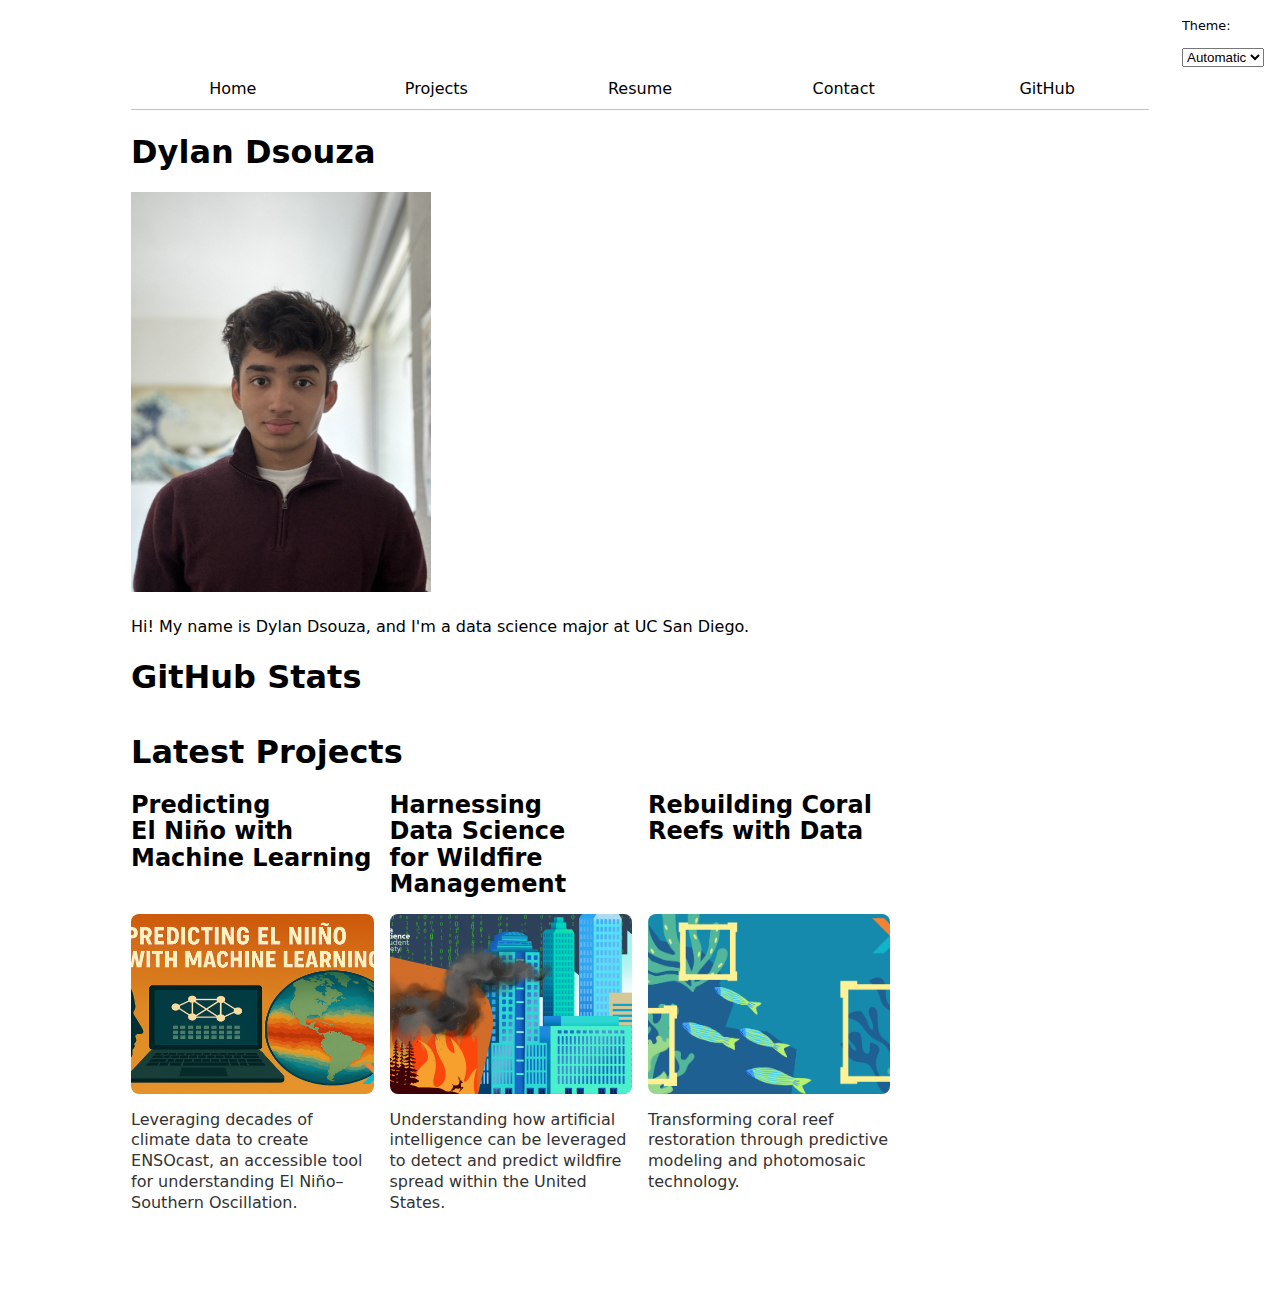
<file: index.html>
<!DOCTYPE html>
<html lang="en">
<head>
    <meta charset="UTF-8">
    <meta name="viewport" content="width=device-width, initial-scale=1.0">
    <title>Dylan Dsouza: Personal site and portfolio</title>
    <link rel="stylesheet" type="text/css" href="style.css">
</head>
<body>
    <h1>Dylan Dsouza</h1>
    <img src="images/contact-portrait.jpg" alt="Dylan Dsouza portrait" width="300" height="400">
    <p>Hi! My name is Dylan Dsouza, and I'm a data science major at UC San Diego.</p>
    <h1>GitHub Stats</h1>
    <div id="profile-stats">
    </div>

    <h1>Latest Projects</h1>
    <div class="projects">
    <!-- Dynamically added content will appear here -->
    </div>
    <script type="module" src="global.js"></script>
    <script src="index.js" type="module" defer></script>
</body>
</html>
</file>
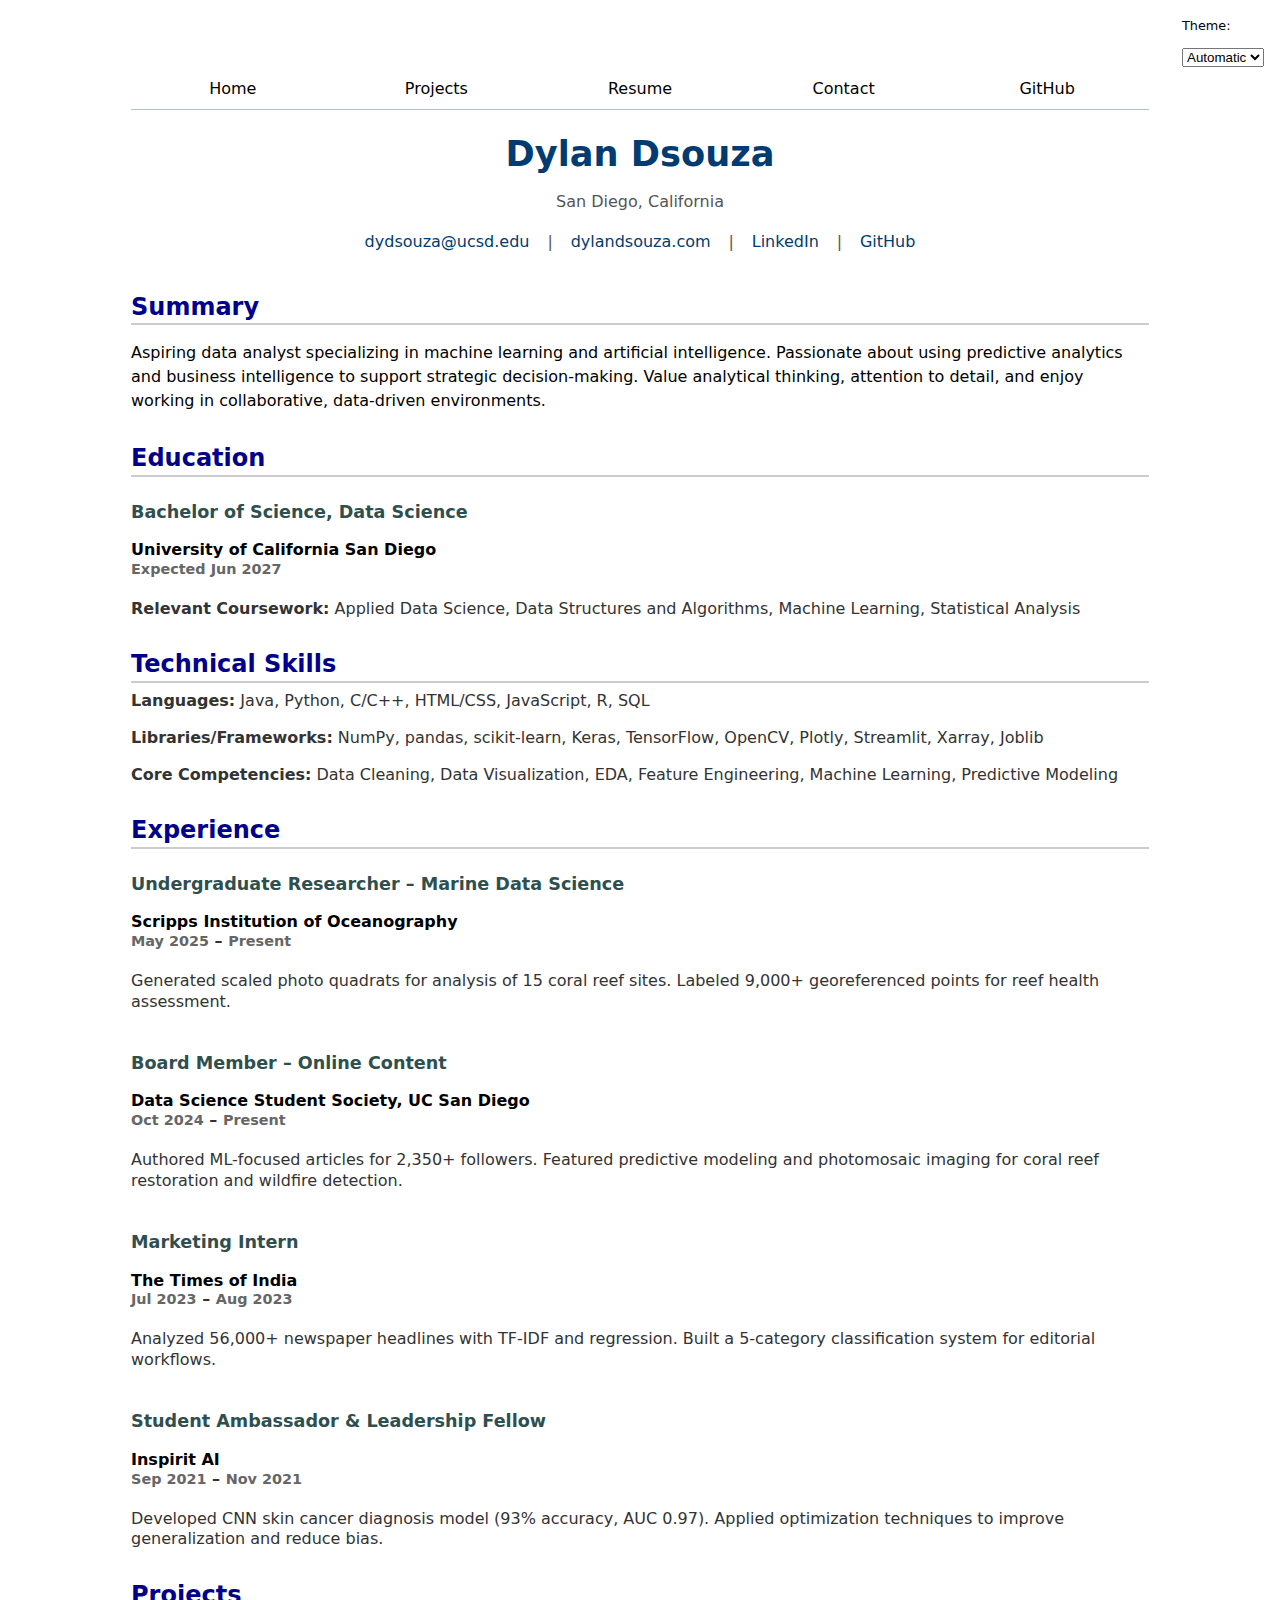
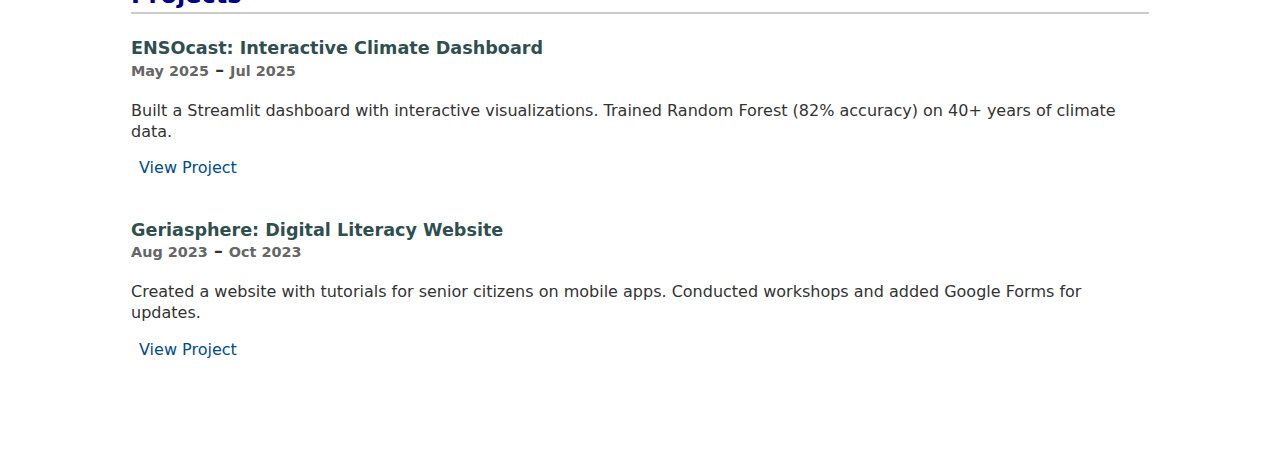
<file: resume/index.html>
<!DOCTYPE html>
<html lang="en">
<head>
    <meta charset="UTF-8">
    <meta name="viewport" content="width=device-width, initial-scale=1.0">
    <title>Resume Page</title>
    <link rel="stylesheet" type="text/css" href="../style.css">
</head>
<body>
    <!DOCTYPE html>
<html lang="en">
<head>
    <meta charset="UTF-8">
    <title>Dylan Dsouza - Resume</title>
</head>
<body>

    <header>
        <h1>Dylan Dsouza</h1>
        <p>San Diego, California</p>
        <p>
            <a href="mailto:dydsouza@ucsd.edu">dydsouza@ucsd.edu</a> |
            <a href="https://dylandsouza.com/" target="_blank">dylandsouza.com</a> |
            <a href="https://linkedin.com/in/dsouza-dylan/" target="_blank">LinkedIn</a> |
            <a href="https://github.com/dsouza-dylan" target="_blank">GitHub</a>
        </p>
    </header>

    <section>
        <h2>Summary</h2>
        <p>Aspiring data analyst specializing in machine learning and artificial intelligence. Passionate about using predictive analytics and business intelligence to support strategic decision-making. Value analytical thinking, attention to detail, and enjoy working in collaborative, data-driven environments.</p>
    </section>

    <section>
        <h2>Education</h2>
        <article>
            <h3>Bachelor of Science, Data Science</h3>
            <h4>University of California San Diego<p><time datetime="2027-06">Expected Jun 2027</time></p></h4>
            <p><strong>Relevant Coursework:</strong> Applied Data Science, Data Structures and Algorithms, Machine Learning, Statistical Analysis</p>
        </article>
    </section>

    <section>
        <h2>Technical Skills</h2>
        <article>
            <p><strong>Languages:</strong> Java, Python, C/C++, HTML/CSS, JavaScript, R, SQL</p>
            <p><strong>Libraries/Frameworks:</strong> NumPy, pandas, scikit-learn, Keras, TensorFlow, OpenCV, Plotly, Streamlit, Xarray, Joblib</p>
            <p><strong>Core Competencies:</strong> Data Cleaning, Data Visualization, EDA, Feature Engineering, Machine Learning, Predictive Modeling</p>
        </article>
    </section>

    <section>
        <h2>Experience</h2>

        <article>
            <h3>Undergraduate Researcher – Marine Data Science</h3>
            <h4>Scripps Institution of Oceanography<p><time datetime="2025-05">May 2025</time> – <time datetime="2025-09">Present</time></p></h4>
            <p>Generated scaled photo quadrats for analysis of 15 coral reef sites. Labeled 9,000+ georeferenced points for reef health assessment.</p>
        </article>

        <article>
            <h3>Board Member – Online Content</h3>
            <h4>Data Science Student Society, UC San Diego<p><time datetime="2024-10">Oct 2024</time> – <time datetime="2025-09">Present</time></p></h4>
            <p>Authored ML-focused articles for 2,350+ followers. Featured predictive modeling and photomosaic imaging for coral reef restoration and wildfire detection.</p>
        </article>

        <article>
            <h3>Marketing Intern</h3>
            <h4>The Times of India<p><time datetime="2023-07">Jul 2023</time> – <time datetime="2023-08">Aug 2023</time></p></h4>
            <p>Analyzed 56,000+ newspaper headlines with TF-IDF and regression. Built a 5-category classification system for editorial workflows.</p>
        </article>

        <article>
            <h3>Student Ambassador & Leadership Fellow</h3>
            <h4>Inspirit AI<p><time datetime="2021-09">Sep 2021</time> – <time datetime="2021-11">Nov 2021</time></p></h4>
            <p>Developed CNN skin cancer diagnosis model (93% accuracy, AUC 0.97). Applied optimization techniques to improve generalization and reduce bias.</p>
        </article>
    </section>

    <section>
        <h2>Projects</h2>

        <article>
            <h3>ENSOcast: Interactive Climate Dashboard<p><time datetime="2025-05">May 2025</time> – <time datetime="2025-07">Jul 2025</time></p></h3>
            <p>Built a Streamlit dashboard with interactive visualizations. Trained Random Forest (82% accuracy) on 40+ years of climate data.</p>
            <p><a href="https://ensocast.streamlit.app/">View Project</a></p>
        </article>

        <article>
            <h3>Geriasphere: Digital Literacy Website<p><time datetime="2023-08">Aug 2023</time> – <time datetime="2023-10">Oct 2023</time></p></h3>
            <p>Created a website with tutorials for senior citizens on mobile apps. Conducted workshops and added Google Forms for updates.</p>
            <p><a href="https://geriasphere.github.io/trialgeriasphere2024">View Project</a></p>
        </article>
    </section>
    <script type="module" src="../global.js"></script>
</body>
</html>
</file>
<file: style.css>
body {
  /* Set line height to 1.5 times the font size
	   and use the OS’s UI font as the website font
	 */
  font: 100%/1.5 system-ui;
  max-width: 100ch;
  margin-inline: auto;
  padding: 6ch;
}

nav {
  display: flex;
  margin-bottom: 25px;
  border-bottom-width: 1px;
  border-bottom-style: solid;
  --border-color: oklch(50% 10% 200 / 40%);
  border-bottom-color: var(--border-color);
}

a {
  flex: 1;
  text-decoration: none;
  color: inherit;
  text-align: center;
  padding: 0.5em;
}

a:hover {
  border-bottom-width: 0.4em;
  border-bottom-style: solid;
  border-bottom-color: var(--color-accent);
  background-color: color-mix(in oklch, var(--color-accent), canvas 85%);
  padding-bottom: 0.1em;
}

.current {
  border-bottom-width: 0.4em;
  border-bottom-style: solid;
  border-bottom-color: var(--border-color);
  padding-bottom: 0.1em;
  font-weight: bold;
}

:root {
  --color-accent: oklch(65% 50% 0);
  color-scheme: light dark;
}

html {
  accent-color: var(--color-accent);
}

input, textarea, button {
  font: inherit;
}

form {
  display: grid;
  grid-template-columns: auto 1fr;
  gap: 1em;
}

label {
  display: grid;
  grid-template-columns: subgrid;
  grid-column: 1 / -1;
  gap: 1em;
}

.color-scheme{
  position: absolute;
  top: 1rem;
  right: 1rem;
  font-size: 80%;
  font-family: inherit;
}

button {
  display: grid;
  grid-column: 1 / -1;
  gap: 1em;
}

.projects {
  display: grid;
  grid-template-columns: repeat(auto-fill, minmax(15em, 1fr));
  gap: 1em;
}

article {
  display: grid;
  grid-template-rows: subgrid;
  grid-row: span 3;
  gap: 1em;
}

h1, h2, h3, h4, h5, h6 {
  line-height: 1.1;
  text-wrap: balance;
}

h2 {
  margin: 0;
}

header {
  text-align: center;
  margin-bottom: 2.5rem;
}

header h1 {
  font-size: 2.2rem;
  font-weight: 700;
  margin-bottom: 0.25rem;
  color: #003b71;
}

header p {
  margin-bottom: 0.3rem;
  color: #555;
}

header a {
  color: #003b71;
  margin: 0 0.3rem;
}

header a:hover {
  font-weight: bold;
}

section {
  margin-bottom: 2rem;
}

section h2 {
  font-size: 1.5rem;
  color: darkblue;
  border-bottom: 2px solid #ccc;
  padding-bottom: 0.2rem;
  margin-bottom: 0.5rem;
}

article {
  margin-bottom: 1.5rem;
}

article p {
  margin-bottom: 0.15rem;
  line-height: 1.4;
  color: #333;
}

article time {
  color: #666;
  font-size: 0.9rem;
  margin-bottom: 0.15rem;
}

article a {
  color: #004b8d;
  font-weight: 500;
}

article a:hover {
  text-decoration: underline;
}

article p,
article time {
  margin: 0;
  padding: 0;
  line-height: 1.3;
}

article h3 {
  font-size: 1.1rem;
  color: darkslategray;
  margin-bottom: 0.2rem;
}

article h4 {
  color: black;
  margin-top: 0px;
  margin-bottom: 0.2rem;
}
#profile-stats {
  max-width: 800px;
  margin: 40px auto;
  text-align: center;
  font-family: Arial, sans-serif;
}

#profile-stats h2 {
  font-size: 24px;
  font-weight: 700;
  margin-bottom: 30px;
}

#profile-stats dl {
  display: grid;
  grid-template-columns: repeat(5, 1fr);
  gap: 20px;
}

#profile-stats dl div {
  background: white;
  border: 1px solid #ddd;
  border-radius: 10px;
  padding: 20px 10px;
  transition: 0.2s ease-in-out;
}

#profile-stats dl div:hover {
  background: #f9f9f9;
  transform: translateY(-3px);
}

#profile-stats dt {
  font-size: 12px;
  color: #6c757d;
  letter-spacing: 1px;
  font-weight: 600;
  margin-bottom: 5px;
}

#profile-stats dd {
  font-size: 28px;
  font-weight: bold;
  color: #000;
  margin: 0;
}

.project-image {
  width: 100%;
  height: 180px;
  object-fit: cover;
  border-radius: 8px;
}

.project-year {
  font-family: Baskerville, 'Baskerville Old Face', 'Hoefler Text', Garamond, 'Times New Roman', serif;
  font-variant-numeric: oldstyle-nums;
  font-style: italic;
  color: var(--text-secondary, #666);
  margin-top: 0.5em;
}

#projects-pie-plot {
  max-width: 20em;
  margin-block: 2em;
  overflow: visible;
}

.swatch {
    width: 16px;
    aspect-ratio: 1 / 1;
    background-color: var(--color);
    border-radius: 3px;
    display: inline-block;
}

.legend {
    display: grid;
    grid-template-columns: repeat(auto-fill, minmax(9em, 1fr));
    gap: 1rem;
    flex: 1;
    list-style: none;
    padding: 1.5rem;
    margin: 1rem 0;
    border: 1px solid #ddd;
    border-radius: 8px;
    align-content: start;
}

.legend-item {
    display: flex;
    align-items: center;
    gap: 0.5rem;
}

.container{
  display: flex;
  gap: 3rem;
  align-items: center
}

&:has(path:hover) {
  path:not(:hover) {
    opacity: 0.5;
  }
  path {
    transition: 300ms;
    cursor: pointer;
  }
}

.selected {
  --color: oklch(60% 45% 0) !important;

  &:is(path) {
    fill: var(--color);
  }
}

.gridlines line {
  stroke: #e0e0e0;
  stroke-opacity: 0.6;
  shape-rendering: crispEdges;
}

.gridlines path {
  stroke-width: 0;
}

circle {
  transition: all 200ms, r calc(var(--r) * 100ms);
  transform-origin: center;
  transform-box: fill-box;
  @starting-style {
    r: 0;
  }
}

circle:hover {
  transform: scale(1.5);
}

.tooltip {
  position: fixed;
  top: 1em;
  left: 1em;
}

.info {
  display: grid;
}

.info dt {
  font-weight: 600;
  color: #555;
}

.info dd {
  margin: 0;
  color: #000;
}

dl.info {
  /* ... other styles ... */
  transition-duration: 500ms;
  transition-property: opacity, visibility;
}

dl.info[hidden]:not(:hover, :focus-within) {
  opacity: 0;
  visibility: hidden;
}

@keyframes marching-ants {
  to {
    stroke-dashoffset: -8; /* 5 + 3 */
  }
}

.selection {
  fill-opacity: 0.1;
  stroke: black;
  stroke-opacity: 0.7;
  stroke-dasharray: 5 3;
  animation: marching-ants 2s linear infinite;
}

circle.selected {
  fill: #ff6b6b;
}

#files {
  display: grid;
  grid-template-columns: 1fr 4fr;

  > div {
    grid-column: 1 / -1;
    display: grid;
    grid-template-columns: subgrid;
  }

  dt {
    grid-column: 1;
  }

  dd {
    grid-column: 2;
  }
}

dt > code small {
  display: block;
  font-size: 0.8em;
  opacity: 0.7;
  font-weight: normal;
}

.loc {
  display: flex;
  width: 0.5em;
  aspect-ratio: 1;
  background: var(--color, steelblue);
  border-radius: 50%;
}

dd {
  grid-column: 2;
  display: flex;
  flex-wrap: wrap;
  align-items: start;
  align-content: start;
  gap: 0.15em;
  padding-top: 0.6em;
  margin-left: 0;
}

#files > div {
  display: contents;
}

#files dt {
  grid-column: 1;
  font-weight: 600;
  padding-top: 0.6em;
}

#files dd {
  grid-column: 2;
  display: flex;
  flex-wrap: wrap;
  align-items: start;
  align-content: start;
  gap: 0.15em;
  padding-top: 0.6em;
  margin: 0;
}

.stats {
  display: grid;
  grid-template-columns: repeat(5, 1fr);
  gap: 1rem 2rem;
  text-align: center;
  margin: 2rem auto;
  max-width: 1000px;
  font-family: -apple-system, BlinkMacSystemFont, "Segoe UI", Helvetica, Arial, sans-serif;
  font-size: 14px;
  color: #24292e;
}

.stats > div {
  display: grid;
  grid-template-rows: auto auto;
  gap: 0.5rem;
}

.stats dt {
  font-weight: 600;
  font-size: 0.85rem;
  color: #586069;
  text-transform: uppercase;
  letter-spacing: 0.5px;
}

.stats dd {
  font-size: 1rem;
  font-weight: 700;
  color: #24292e;
  margin: 0;
}

.stats abbr {
  text-decoration: none;
  border-bottom: 1px dotted #586069;
}

#scrolly-1 {
  position: relative;
  display: flex;
  gap: 1rem;

  > * {
    flex: 1;
  }
}

#scatter-story {
  position: relative;
}

#scatter-plot {
  position: sticky;
  top: 0;
  left: 0;
  bottom: auto;
  height: 50vh;
}
</file>
